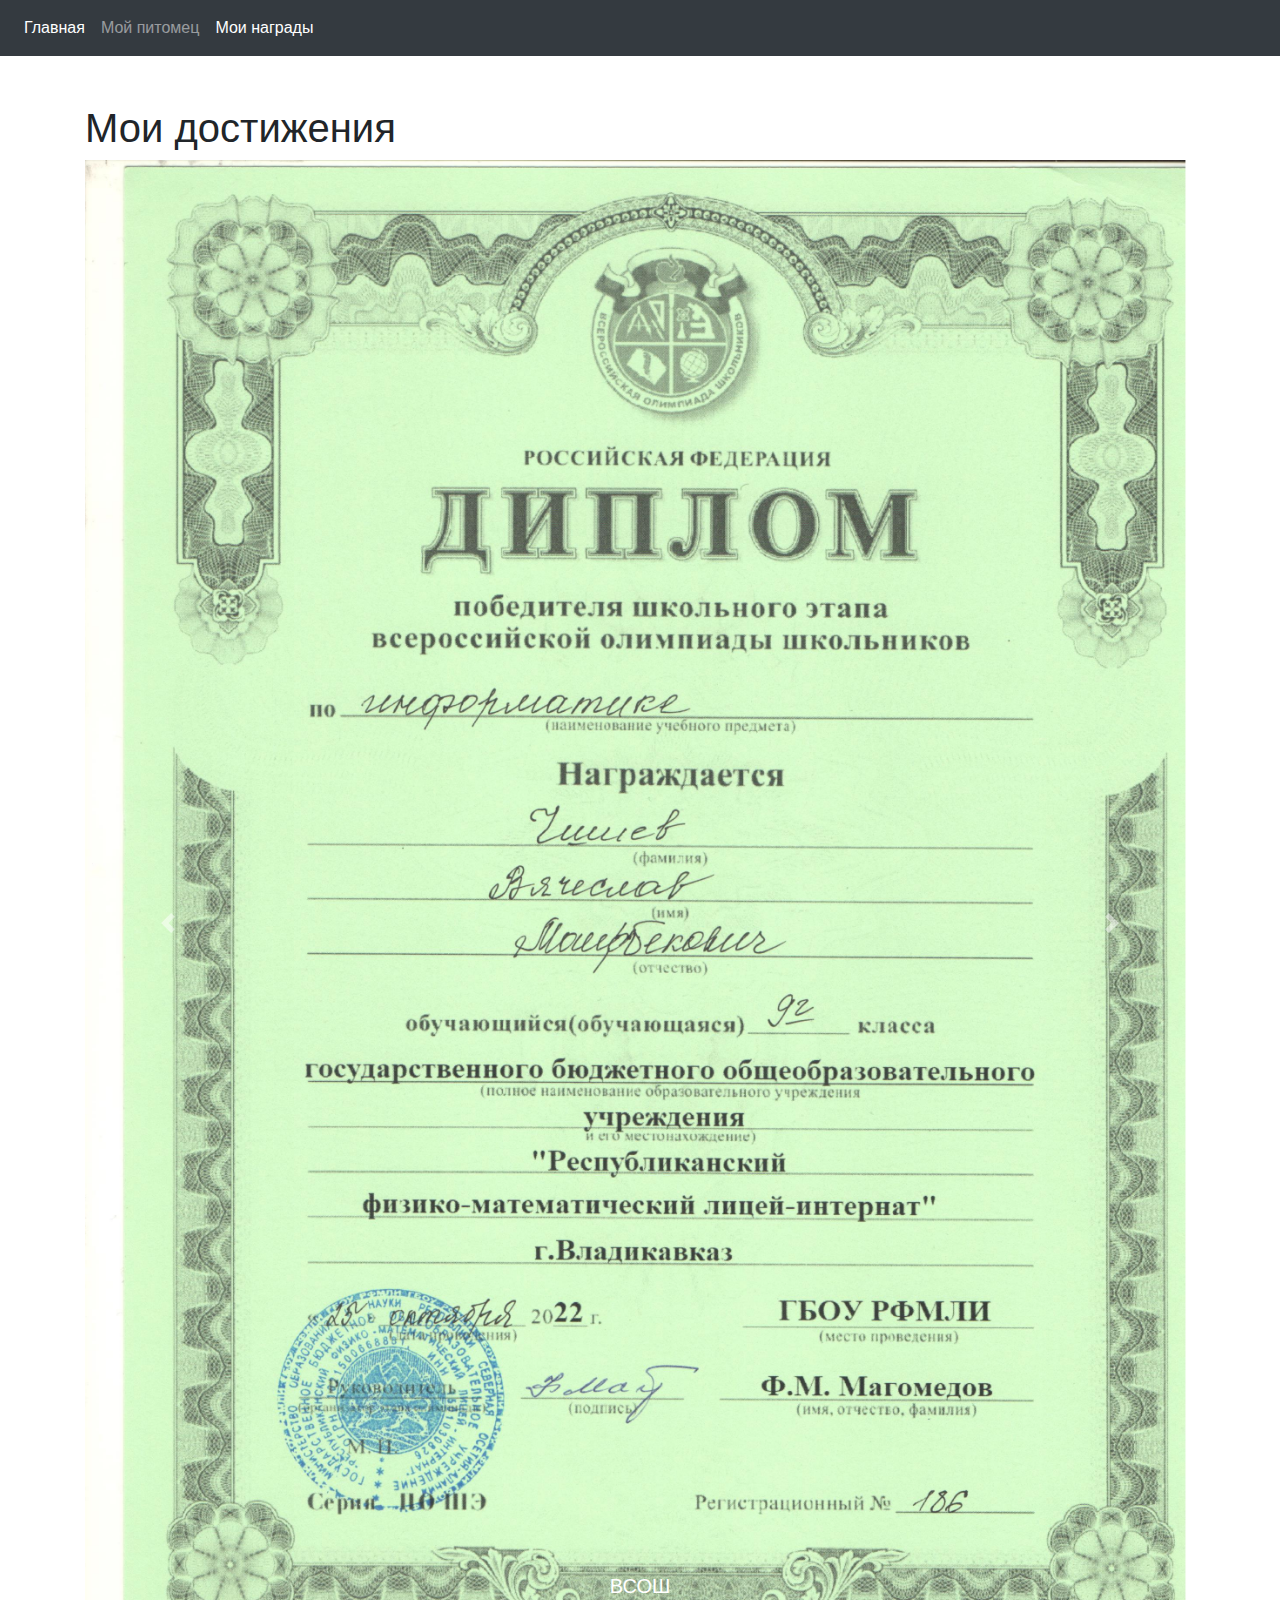
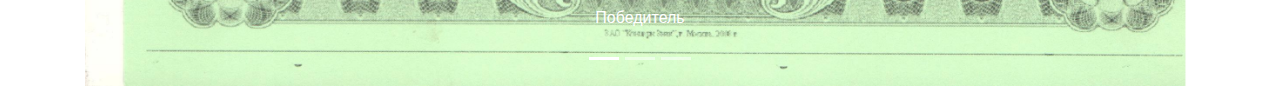
<file: achievements.html>
<!DOCTYPE html>
<html lang="ru">
<head>
    <meta charset="UTF-8">
    <meta name="viewport" content="width=device-width, initial-scale=1.0">
    <title>Мои достижения</title>
    <link rel="stylesheet" href="https://stackpath.bootstrapcdn.com/bootstrap/4.5.2/css/bootstrap.min.css">
</head>
<body>
<nav class="navbar navbar-expand-lg navbar-dark bg-dark">
    <div class="collapse navbar-collapse" id="navbarNav">
        <ul class="navbar-nav mr-auto">
            <li class="nav-item">
                <a class="nav-link active" aria-current="page" href="index.html">Главная</a>
            </li>
            <li class="nav-item">
                <a class="nav-link" href="pet.html">Мой питомец</a>
            </li>
            <li class="nav-item">
                <a class="nav-link active">Мои награды</a>
            </li>
        </ul>
    </div>
</nav>
    <div class="container mt-5">
        <h1>Мои достижения</h1>
        <div id="carouselExampleIndicators" class="carousel slide" data-ride="carousel">
            <ol class="carousel-indicators">
                <li data-target="#carouselExampleIndicators" data-slide-to="0" class="active"></li>
                <li data-target="#carouselExampleIndicators" data-slide-to="1"></li>
                <li data-target="#carouselExampleIndicators" data-slide-to="2"></li>
            </ol>
            <div class="carousel-inner">
                <div class="carousel-item active">
                    <img src="ach/a2.jpg" class="d-block w-100" alt="Достижение 1">
                    <div class="carousel-caption d-none d-md-block">
                        <h5 class="h_col">ВСОШ</h5>
                        <p class="h_col">Победитель</p>
                    </div>
                </div>
                <div class="carousel-item">
                    <img src="ach/a4.png" class="d-block w-100" alt="Достижение 2">
                    <div class="carousel-caption d-none d-md-block">
                        <h5 class="h_col">Сертификат об окончании 1-го курса Яндекс Лицея</h5>
                        <p class="h_col">С отличием</p>
                    </div>
                </div>
                <div class="carousel-item">
                    <img src="ach/a3.jpg" class="d-block w-100" alt="Достижение 3">
                    <div class="carousel-caption d-none d-md-block">
                        <h5 class="h_col">Ростовская командная олимпиада</h5>
                        <p class="h_col">Диплом 2ой степени</p>
                    </div>
                </div>
            </div>
            <a class="carousel-control-prev" href="#carouselExampleIndicators" role="button" data-slide="prev">
                <span class="carousel-control-prev-icon" aria-hidden="true"></span>
                <span class="sr-only">Previous</span>
            </a>
            <a class="carousel-control-next" href="#carouselExampleIndicators" role="button" data-slide="next">
                <span class="carousel-control-next-icon" aria-hidden="true"></span>
                <span class="sr-only">Next</span>
            </a>
        </div>
    </div>
    <script src="https://code.jquery.com/jquery-3.5.1.slim.min.js"></script>
    <script src="https://cdn.jsdelivr.net/npm/@popperjs/core@2.9.2/dist/umd/popper.min.js"></script>
    <script src="https://stackpath.bootstrapcdn.com/bootstrap/4.5.2/js/bootstrap.min.js"></script>
</body>
</html>
</file>
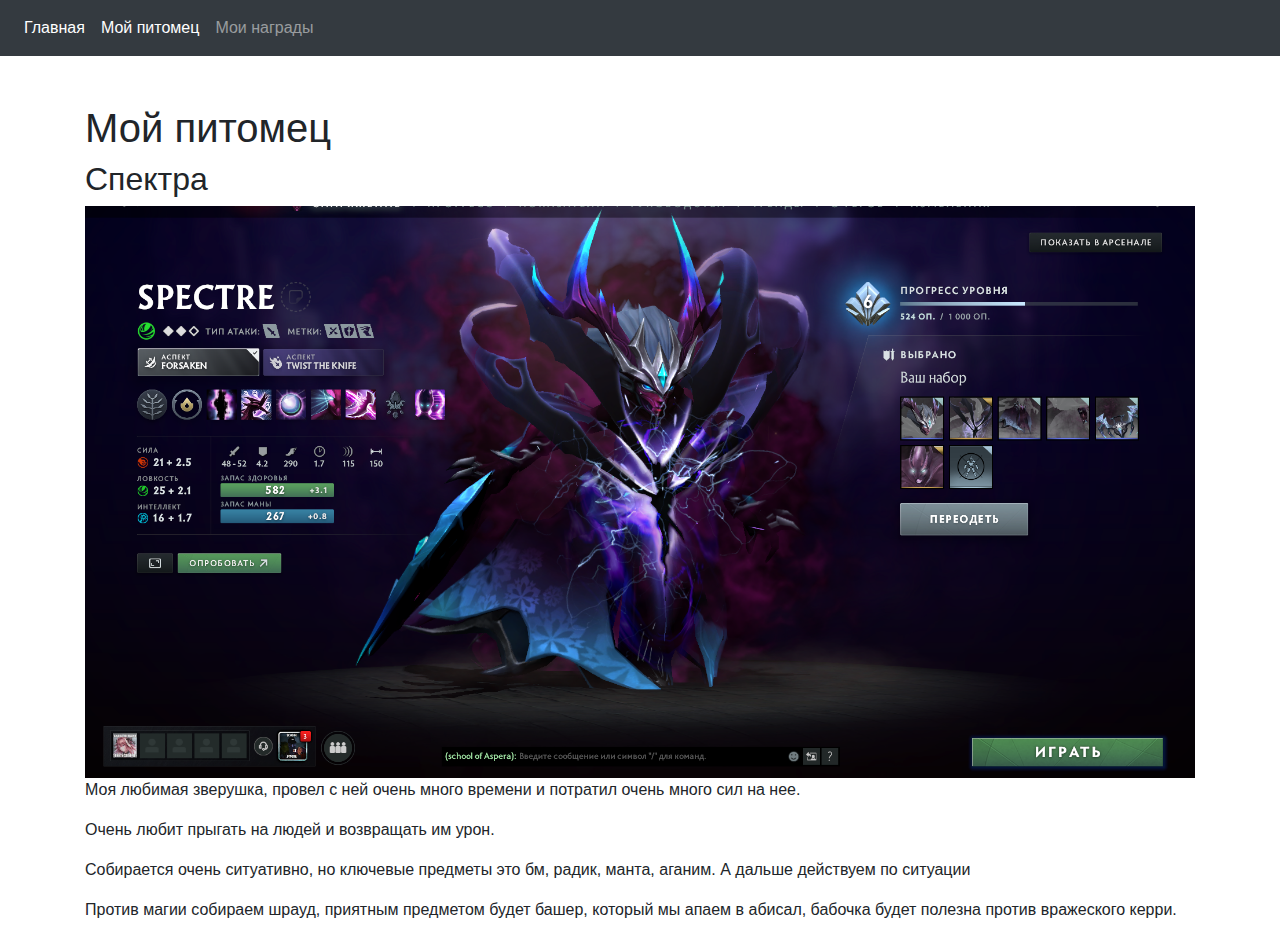
<file: pet.html>
<!DOCTYPE html>
<html lang="en">
<head>
    <meta charset="UTF-8">
    <meta name="viewport" content="width=device-width, initial-scale=1.0">
    <title>Мой питомец</title>
    <link href="https://maxcdn.bootstrapcdn.com/bootstrap/4.5.2/css/bootstrap.min.css" rel="stylesheet">
</head>
<body>
    <nav class="navbar navbar-expand-lg navbar-dark bg-dark">
    <div class="collapse navbar-collapse" id="navbarNav">
        <ul class="navbar-nav mr-auto">
            <li class="nav-item">
                <a class="nav-link active" aria-current="page" href="index.html">Главная</a>
            </li>
            <li class="nav-item">
                <a class="nav-link active">Мой питомец</a>
            </li>
            <li class="nav-item">
                <a class="nav-link" href="achievements.html">Мои награды</a>
            </li>
        </ul>
    </div>
</nav>
    <div class="container mt-5">
        <h1>Мой питомец</h1>
        <h2>Спектра</h2>
        <img src="pet.png" alt="Фото питомца" class="img-fluid">
        <p>Моя любимая зверушка, провел с ней очень много времени и потратил очень много сил на нее.</p>
        <p>Очень любит прыгать на людей и возвращать им урон.</p>
        <p>Собирается очень ситуативно, но ключевые предметы это бм, радик, манта, аганим. А дальше действуем по ситуации</p>
        <p>Против магии собираем шрауд, приятным предметом будет башер, который мы апаем в абисал, бабочка будет полезна против вражеского керри.</p>
    </div>
    <script src="https://code.jquery.com/jquery-3.5.1.slim.min.js"></script>
    <script src="https://cdn.jsdelivr.net/npm/@popperjs/core@2.5.4/dist/umd/popper.min.js"></script>
    <script src="https://maxcdn.bootstrapcdn.com/bootstrap/4.5.2/js/bootstrap.min.js"></script>
</body>
</html>
</file>
